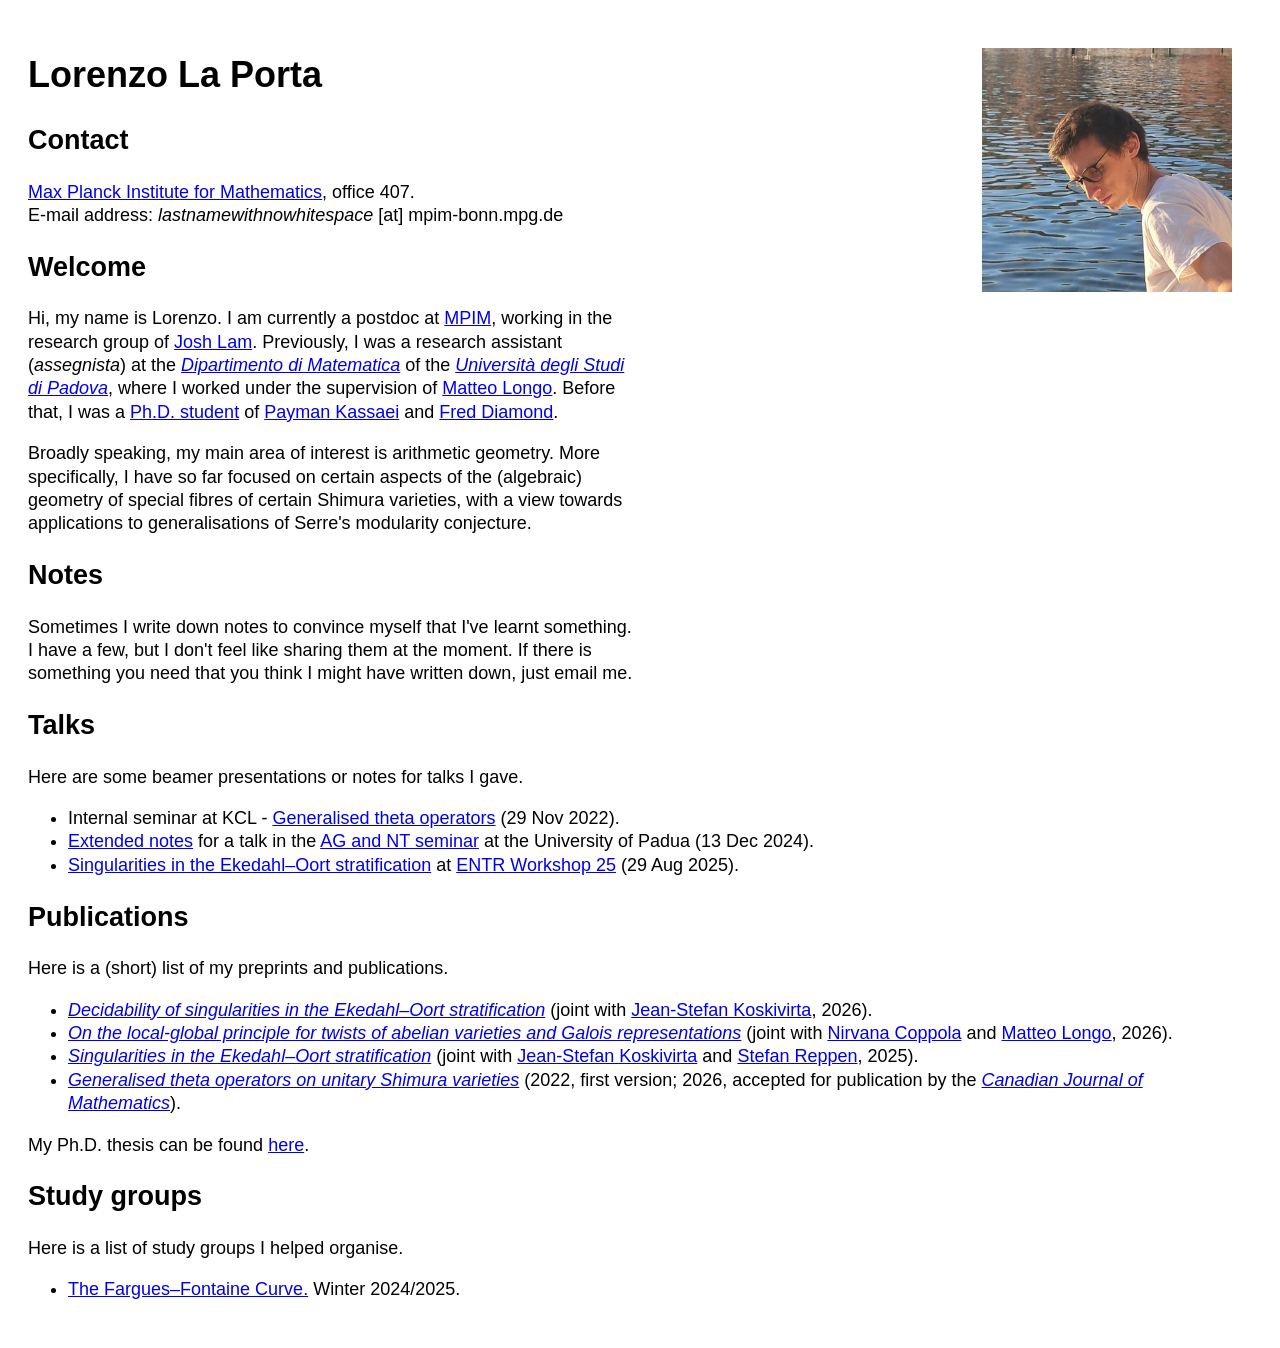
<file: index.html>
<!DOCTYPE html>
<html lang="en">
	<head>
		<title>Welcome to my web-page!</title>
		<meta charset="UTF-8">
		<meta name="viewport" content="width=device-width, initial-scale=1">
		<link rel="stylesheet" href="style.css">
	</head>
	<body>

		<!-- Main content -->
		<img src="images/me.png" alt="A photo of me">	
		<h1>Lorenzo La Porta </h1>



		<h2>Contact</h2>
		
		<p><a href="https://www.mpim-bonn.mpg.de/">Max Planck Institute for Mathematics</a>, office 407.<br/>
		E-mail address: <i>lastnamewithnowhitespace</i> [at] mpim-bonn.mpg.de</p>
		<!--
		<p><a href="https://www.math.unipd.it/">Dipartimento di Matematica <i>"Tullio Levi Civita"</i></a>, ufficio 2CD5, Torre Archimede.<br/>
		E-mail address: <i>lastnamewithnowhitespace</i> [at] math.unipd.it</p>
        -->
        
		<h2>Welcome</h2>
		<p >Hi, my name is Lorenzo. I am currently a postdoc at <a href="https://www.mpim-bonn.mpg.de/">MPIM</a>, working in the research group of <a href="https://www.yhjlam.com/">Josh Lam</a>. Previously, I was a research assistant (<i>assegnista</i>) at the <a href="https://www.math.unipd.it/"><i>Dipartimento di Matematica</i></a> of the <a href="https://www.unipd.it/"><i>Università degli Studi di Padova</i></a>, where I worked under the supervision of <a href="https://www.math.unipd.it/~mlongo/">Matteo Longo</a>. Before that, I was a <a href="https://www.mathgenealogy.org/id.php?id=288066">Ph.D. student</a> of <a href="https://nms.kcl.ac.uk/payman.kassaei/">Payman Kassaei</a> and <a href="https://www.kcl.ac.uk/people/fred-diamond">Fred Diamond</a>.</p>
		<p>Broadly speaking, my main area of interest is arithmetic geometry. More specifically, I have so far focused on certain aspects of the (algebraic) geometry of special fibres of certain Shimura varieties, with a view towards applications to generalisations of Serre's modularity conjecture.</p>

		<h2>Notes</h2>
		<p>Sometimes I write down notes to convince myself that I've learnt something. I have a few, but I don't feel like sharing them at the moment. If there is something you need that you think I might have written down, just email me.</p>

		<h2>Talks</h2>
		<p>Here are some beamer presentations or notes for talks I gave.
		<ul>
			<li>Internal seminar at KCL - <a href="slides/Internal_seminar_KCL_Handout.pdf">Generalised theta operators</a> (29 Nov 2022).</li>
			<li><a href="pdfs/talk20241213_UNIPD_GEOSEM.pdf">Extended notes</a> for a talk in the <a href="https://docenti.math.unipd.it/geometria/seminars">AG and NT seminar</a> at the University of Padua (13 Dec 2024).</li>
			<li><a href="pdfs/talk20250829_Paderborn_ENTR.pdf">Singularities in the Ekedahl–Oort stratification</a> at <a href="https://math.uni-paderborn.de/ag/arbeitsgruppe-algebra-und-zahlentheorie/entr25">ENTR Workshop 25</a> (29 Aug 2025).</li>
		</ul>
		</p>

		<h2>Publications</h2>
		<p>Here is a (short) list of my preprints and publications.
		<ul>
		    <li><a href="https://arxiv.org/abs/2603.17604"><i>Decidability of singularities in the Ekedahl&ndash;Oort stratification</i></a> (joint with <a href="https://www.rimath.saitama-u.ac.jp/lab.jp/koskivirta/index.html">Jean-Stefan Koskivirta</a>, 2026).</li>
		    <li><a href="https://arxiv.org/abs/2602.17299"><i>On the local-global principle for twists of abelian varieties and Galois representations</i></a> (joint with <a href="https://sites.google.com/view/nirvanacoppola/home">Nirvana Coppola</a> and <a href="https://www.math.unipd.it/~mlongo/">Matteo Longo</a>, 2026).</li>
			<li><a href="https://arxiv.org/abs/2506.16086"><i>Singularities in the Ekedahl&ndash;Oort stratification</i></a> (joint with <a href="https://www.rimath.saitama-u.ac.jp/lab.jp/koskivirta/index.html">Jean-Stefan Koskivirta</a> and <a href="https://sites.google.com/view/stefanreppen/">Stefan Reppen</a>, 2025).</li>
			<li><a href="https://arxiv.org/abs/2209.03717"><i>Generalised theta operators on unitary Shimura varieties</i></a> (2022, first version; 2026, accepted for publication by the <a href="https://www.cambridge.org/core/journals/canadian-journal-of-mathematics/article/generalised-operators-on-unitary-shimura-varieties/63F24D8D28AC159409D16880D47C2571"><i>Canadian Journal of Mathematics</i></a>).</li>
		</ul>
		</p>
		<p> My Ph.D. thesis can be found <a href="https://kclpure.kcl.ac.uk/portal/en/theses/generalised-theta-operators-on-unitary-shimura-varieties(810ba043-a719-4e82-8894-a092164aa83e).html">here</a>.
		</p>

		<h2>Study groups</h2>
		<p>Here is a list of study groups I helped organise.
		<ul>
			<li><a href="ffsg.html">The Fargues&ndash;Fontaine Curve.</a> Winter 2024/2025.</li>
		</ul>
		</p>

		<!--
	  <h2>Others</h2>
	  <p>This web-page was created following the guidelines (and tutorials) that you can find <a href="https://www.w3schools.com/default.asp">here</a>.</p>
		-->
	</body>
</html>
</file>
<file: style.css>
* {
	box-sizing: border-box;
}
		body {
			font-family: Helvetica, sans-serif;
			font-size:18px;
			height: 100%;
			padding: 20px;
			line-height: 1.3;
		}
		/* Sets the right margin for a <p> environment */
		p {
			max-width: 50%;
		}
		/* Sets the default size for an image */
		img {
			padding: 20px;
			float: right;
		}
		@media screen and (max-width: 600px) {
			.img {
				float: none;
			}
			p {
				max-width: 100%;
			}
		}
	}
</file>
